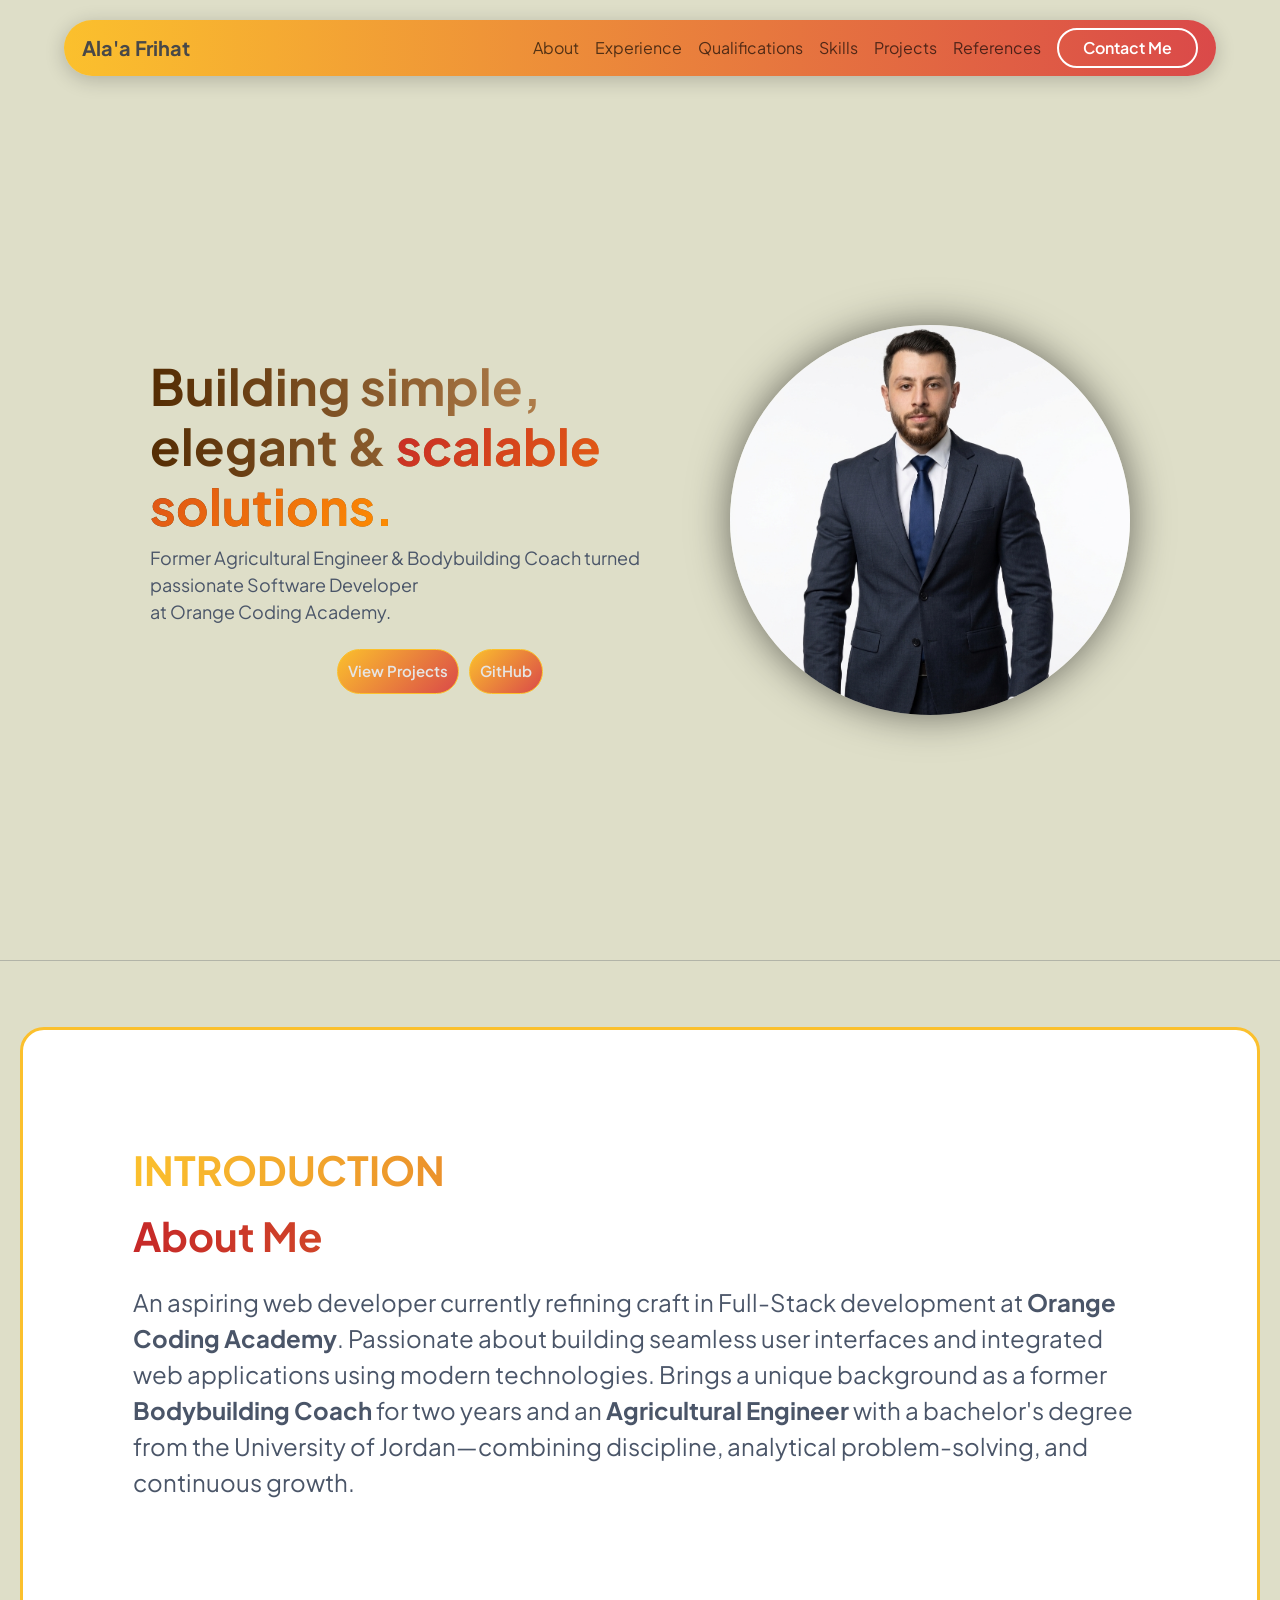
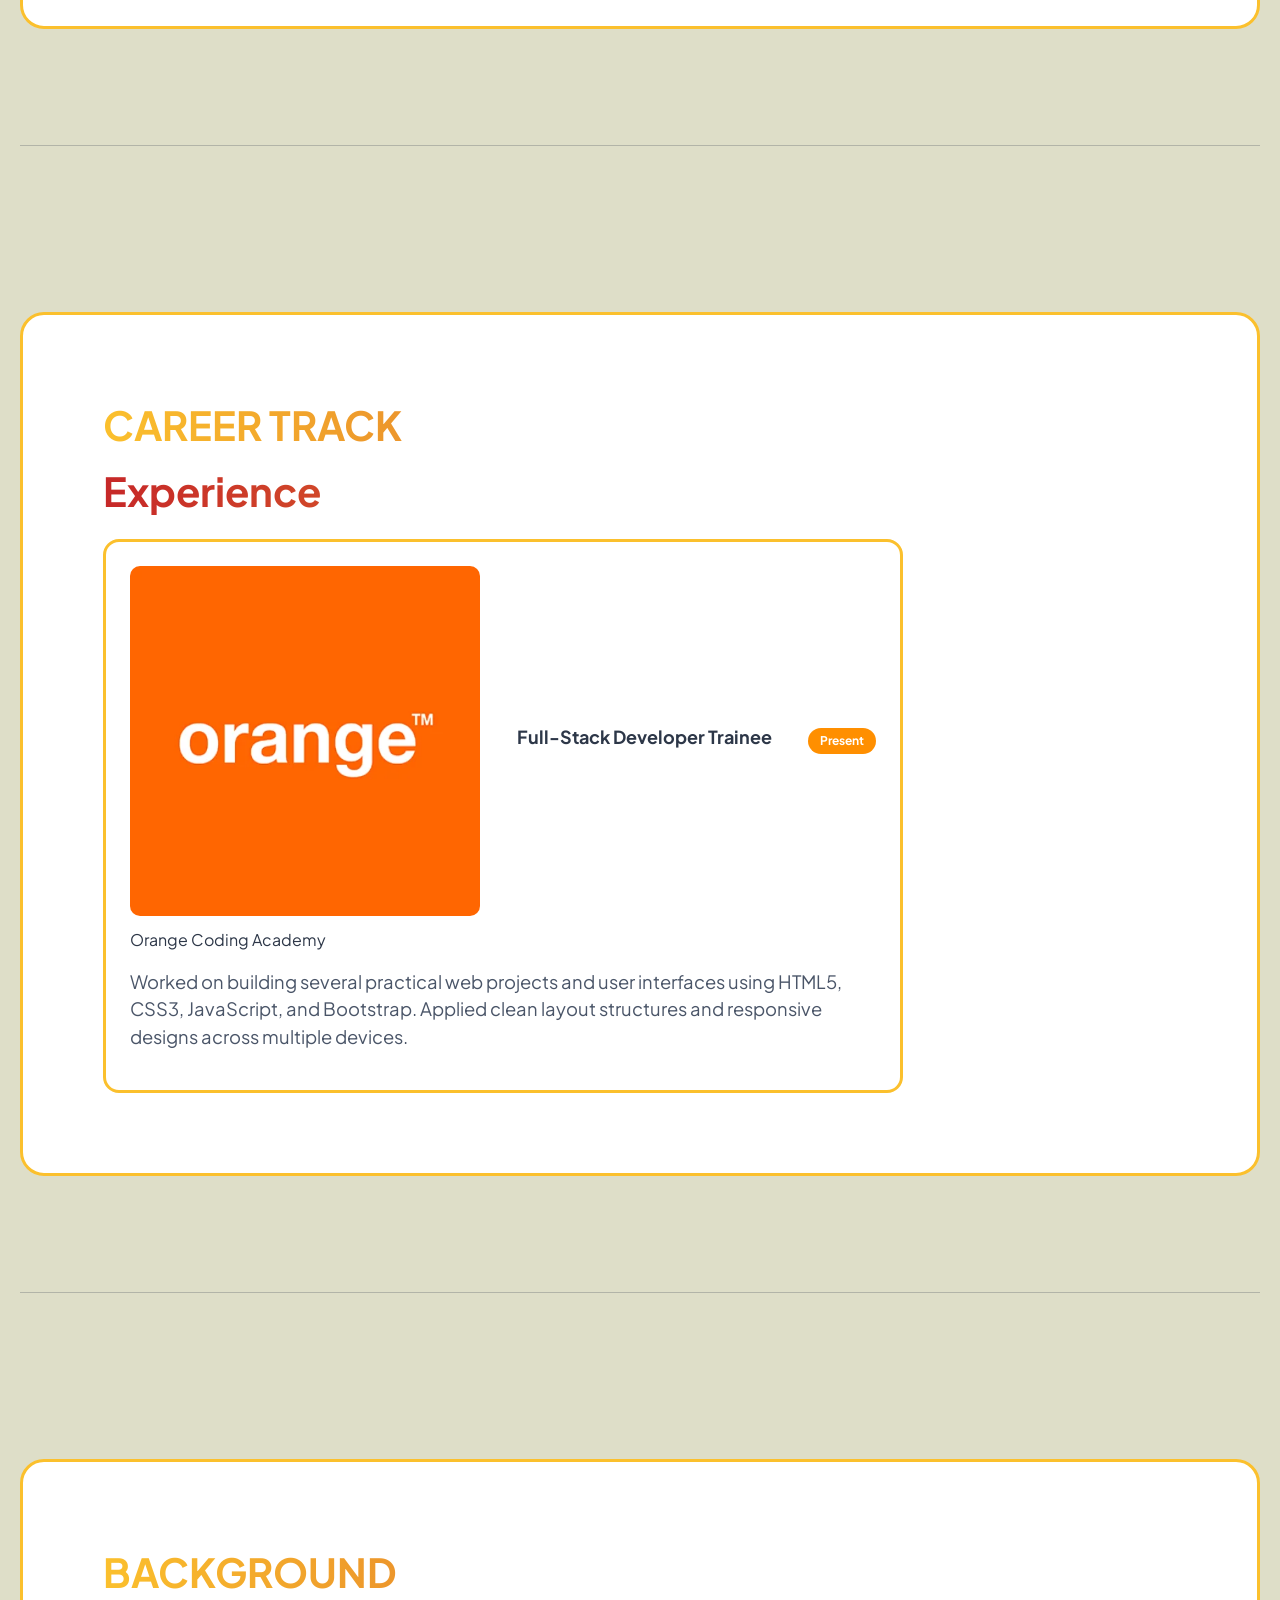
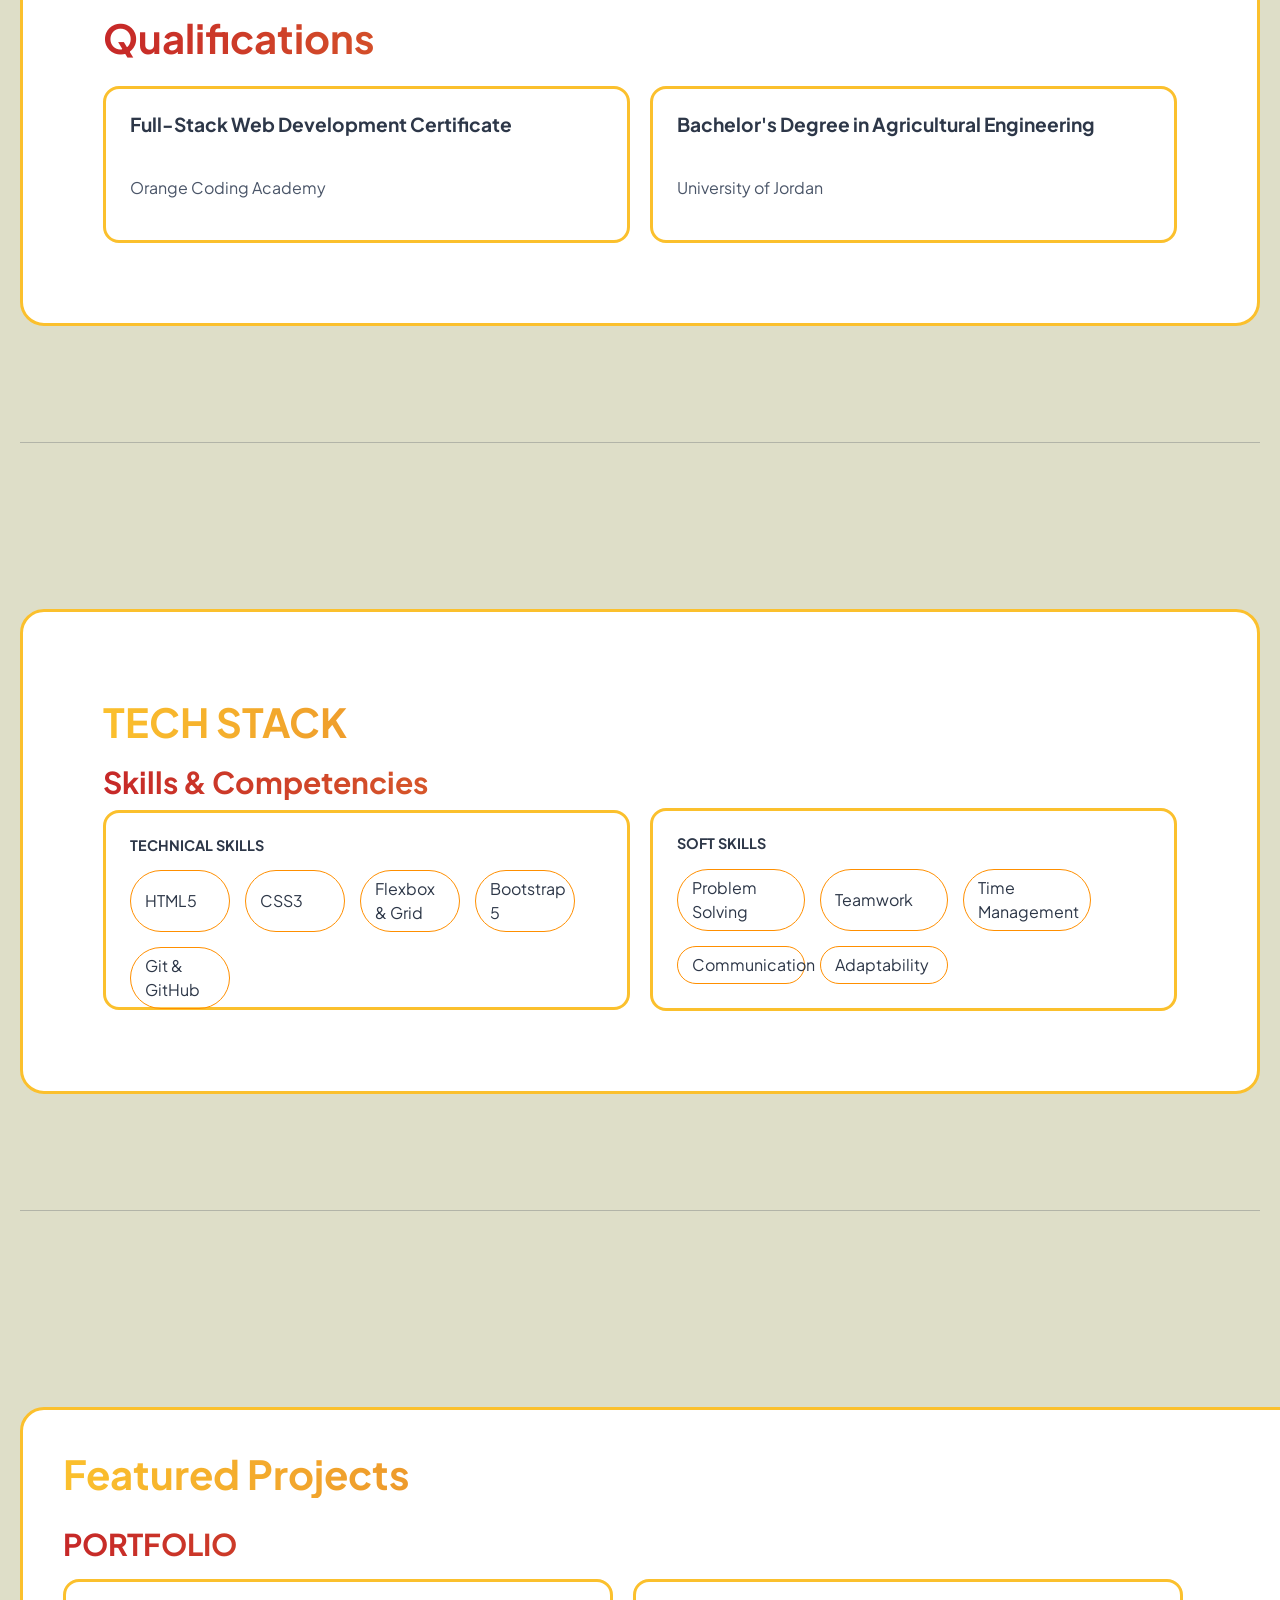
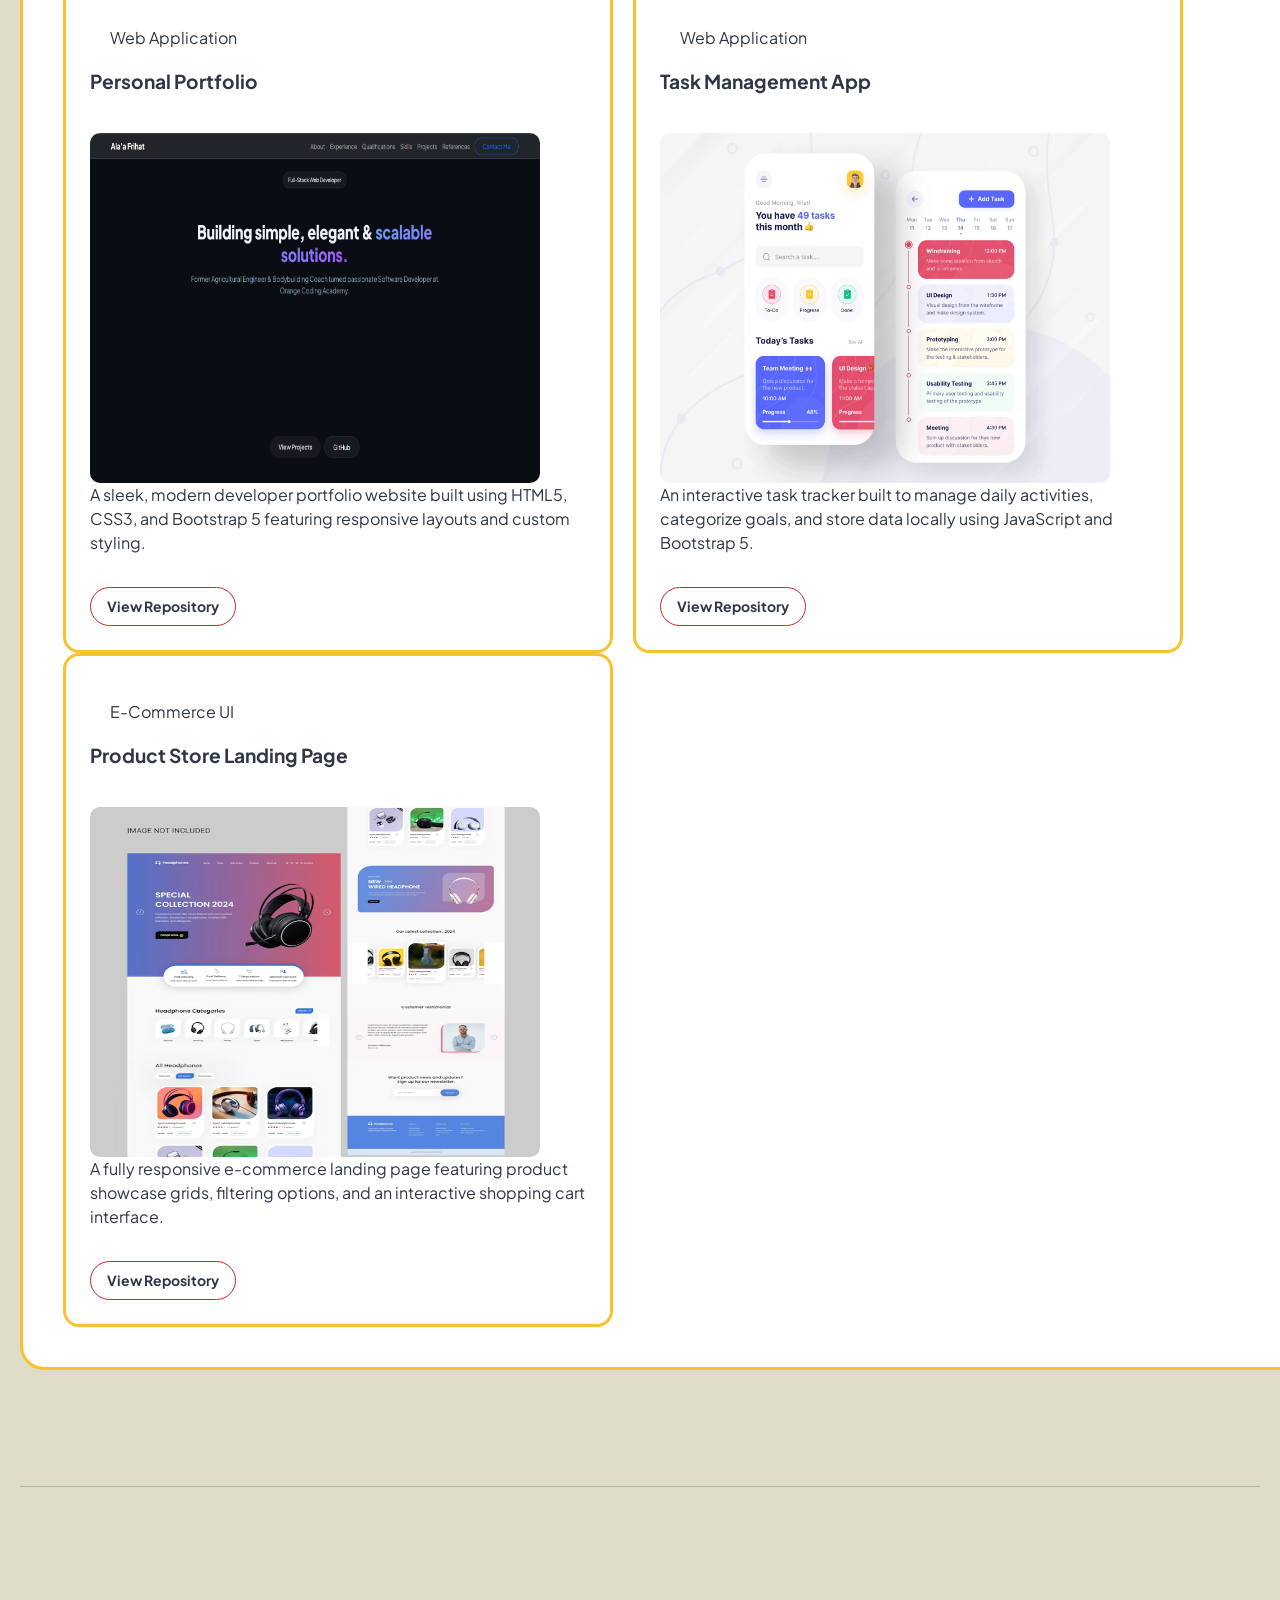
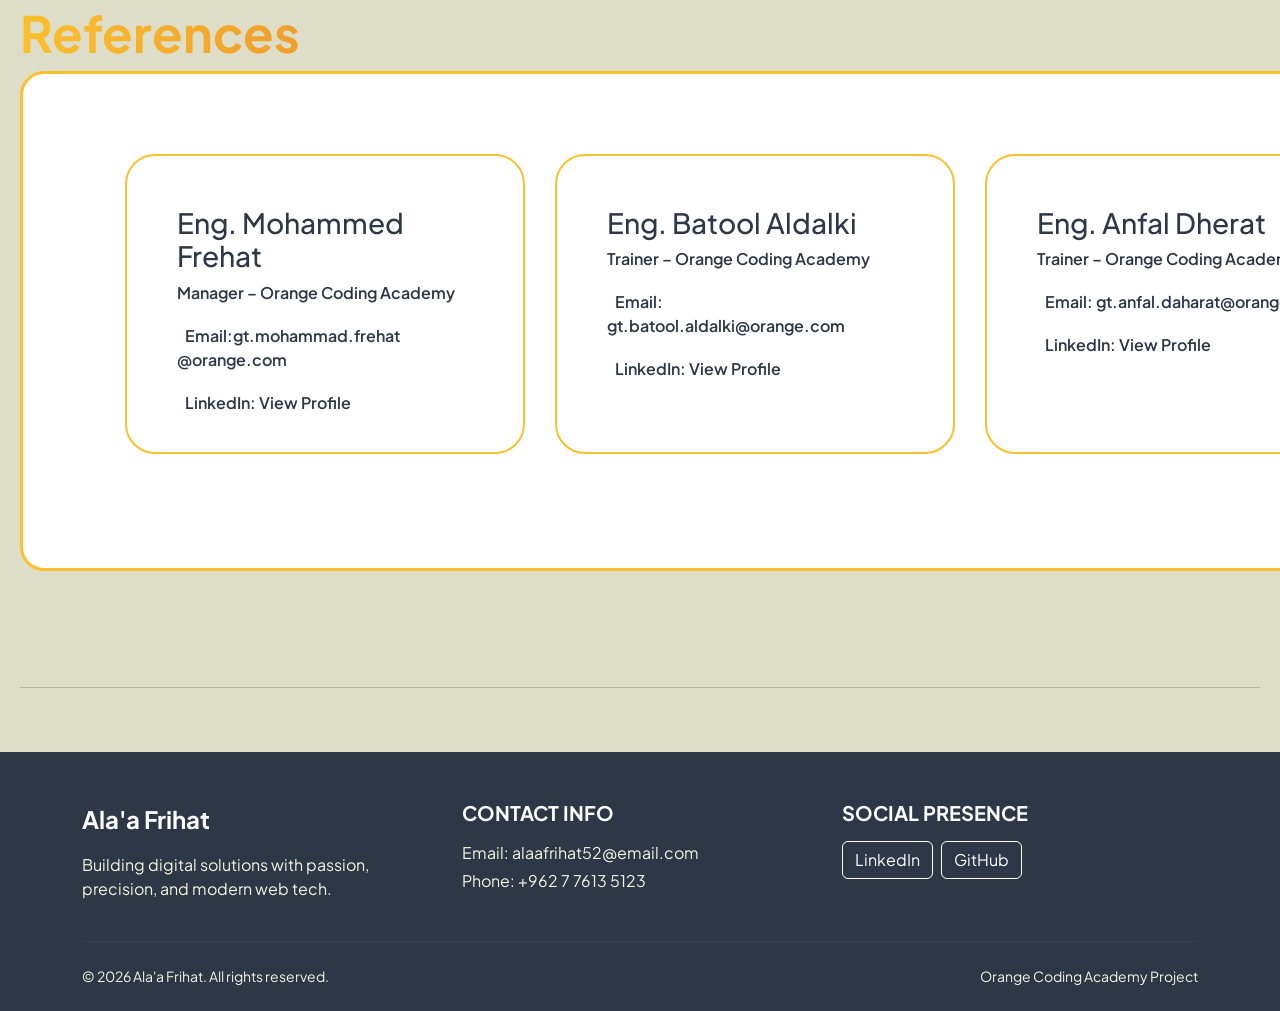
<file: index.html>
<!DOCTYPE html>
<html lang="en">
<head>
  <meta charset="UTF-8">
  <meta name="viewport" content="width=device-width, initial-scale=1.0">
  <title>Ala'a Frihat | Portfolio</title>
  <link href="https://cdn.jsdelivr.net/npm/bootstrap@5.3.2/dist/css/bootstrap.min.css" rel="stylesheet">
  <link href="https://fonts.googleapis.com/css2?family=Plus+Jakarta+Sans:wght@400;600;700;800&display=swap" rel="stylesheet">
  <link rel="stylesheet" href="Portfolio.css">
</head>
<body>
  <!-- Navbar -->
  <nav class="navbar navbar-expand-lg" 
       style="width:90%; margin:20px auto; border-radius:50px;
              background:linear-gradient(90deg,#FBC02D,#da4949);
              box-shadow:0 4px 20px rgba(0,0,0,0.2); ">
    <div class="container">
      <a class="navbar-brand fw-bold" href="#">
        Ala'a Frihat
      </a>
      <button class="navbar-toggler" type="button" data-bs-toggle="collapse" data-bs-target="#navbarNav">
        <span class="navbar-toggler-icon"></span>
      </button>
      <div class="collapse navbar-collapse" id="navbarNav">
        <ul class="navbar-nav ms-auto align-items-lg-center">
          <li class="nav-item"><a class="nav-link" href="#about">About</a></li>
          <li class="nav-item"><a class="nav-link" href="#experience">Experience</a></li>
          <li class="nav-item"><a class="nav-link" href="#qualifications">Qualifications</a></li>
          <li class="nav-item"><a class="nav-link" href="#skills">Skills</a></li>
          <li class="nav-item"><a class="nav-link" href="#projects">Projects</a></li>
          <li class="nav-item"><a class="nav-link" href="#references">References</a></li>
          <li class="nav-item ms-lg-2">
            <a class="btn btn-contact rounded-pill px-4" href="#contact">Contact Me</a>
          </li>
        </ul>
      </div>
    </div>
  </nav>

 
  <section class="hero-container">

    <div class="hero-left">
    <h1 class="text1"> Building simple, elegant & <span class="gradient">scalable solutions.</span></h1>
    <p class="text2">Former Agricultural Engineer & Bodybuilding Coach turned passionate Software Developer<br> at Orange Coding Academy.</p>
     <div class="hero-botton ">
      <a href="#projects" class="main-botton">View Projects</a>
      <a href="https://github.com/AlaaFrihat" target="_blank" class="sub-botton">GitHub</a>
    </div>
    </div>
    
    <div class="hero-right">
        <img src="me.jpg" alt="AlaaFrihat">
     </div>
   </section><hr>

<main class="main-container">
<section id="about" class="main2">

        <div class="about">
          <div class="tag tag-blue1">Introduction</div>
          <h2 class="sec-title">About Me</h2>
          <p class="sec-text">
            An aspiring web developer currently refining craft in Full-Stack development at <strong>Orange Coding Academy</strong>. Passionate about building seamless user interfaces and integrated web applications using modern technologies. Brings a unique background as a former <strong>Bodybuilding Coach</strong> for two years and an <strong>Agricultural Engineer</strong> with a bachelor's degree from the University of Jordan—combining discipline, analytical problem-solving, and continuous growth.
          </p>
        </div>
        
   
    </section><hr>

    <section id="experience" class="main2">
      <div class="tag tag-yellow">Career Track</div>
      <h2 class="sec-title">Experience</h2>
      <div class="box">
        <div class="head-inline">
          <img src="orange.png" class="Image-orange" alt="Orange Academy">
          <h3 class="or-title">Full-Stack Developer Trainee</h3>
          <span class="badge-pill">Present</span>
        </div>
        <p class="company">Orange Coding Academy</p>
        <p class="box-desc">
          Worked on building several practical web projects and user interfaces using HTML5, CSS3, JavaScript, and Bootstrap. Applied clean layout structures and responsive designs across multiple devices.
        </p>
      </div>
    </section><hr>

    <section id="qualifications" class="main2">
      <div class="tag tag-info">Background</div>
      <h2 class="sec-title">Qualifications</h2>
      <div class="grid-2columns">
        <div class="card-item">
          <h4 class="title">Full-Stack Web Development Certificate</h4>
          <p class="sub">Orange Coding Academy</p>    
        </div>
        <div class="card-item">
          <h4 class="title">Bachelor's Degree in Agricultural Engineering</h4>
          <p class="sub">University of Jordan</p>
        </div>
      </div>
    </section><hr>

    <section id="skills" class="main2">
      <div class="tag tag-blue2">Tech Stack</div>
      <h2 class="sec-title2">Skills & Competencies</h2>
      <div class="grid-2columns">
        <div class="box2">
          <h3 class="group-title text-blue">Technical Skills</h3>
          <div class="para-list">
            <span class="para para-html">HTML5</span>
            <span class="para para-css">CSS3</span>
            <span class="para para-layout">Flexbox & Grid</span>
            <span class="para para-bs">Bootstrap 5</span>
            <span class="para para-git">Git & GitHub</span>
          </div>
        </div>
        <div class="box">
          <h3 class="group-title text-green">Soft Skills</h3>
          <div class="para-list">
            <span class="para para-soft">Problem Solving</span>
            <span class="para para-soft">Teamwork</span>
            <span class="para para-soft">Time Management</span>
            <span class="para para-soft">Communication</span>
            <span class="para para-soft">Adaptability</span>
          </div>
        </div>
      </div>
    </section><hr>

    <section id="projects" class="main3">
      <h2 class="sec-title3">Featured Projects</h2>
      <div class="tag tag-red">Portfolio</div>
      <div class="po-grid">
        <div class="box3">
          <div class="header-inline">
            <span class="badge-blue">Web Application</span>
          </div>
          <h3 class="title">Personal Portfolio</h3>
          <img src="Portfolio.png" class="Image-me2" alt="Portfolio Project">
          <p class="sec-text1">A sleek, modern developer portfolio website built using HTML5, CSS3, and Bootstrap 5 featuring responsive layouts and custom styling.</p>
          <a href="https://github.com/AlaaFrihat/project" target="_blank" class="botton-card">View Repository</a>
        </div>
        <div class="box3">
          <div class="header-inline">
            <span class="badge-blue">Web Application</span>
          </div>
          <h3 class="title">Task Management App</h3>
          <img src="task management.png" class="Image-me3" alt="Task App">
          <p class="sec-text1">An interactive task tracker built to manage daily activities, categorize goals, and store data locally using JavaScript and Bootstrap 5.</p>
          <a href="https://github.com/AlaaFrihat/project" target="_blank" class="botton-card">View Repository</a>
        </div>
      </div>
      <div class="box3">
        <div class="header-inline">
          <span class="badge-blue">E-Commerce UI</span>
        </div>
        <h3 class="title">Product Store Landing Page</h3>
        <img src="ecommerce-landing-page-ui.png" class="Image-me4" alt="E-Commerce Project">
        <p class="sec-text1">A fully responsive e-commerce landing page featuring product showcase grids, filtering options, and an interactive shopping cart interface.</p>
        <a href="https://github.com/AlaaFrihat/project" target="_blank" class="botton-card">View Repository</a>
      </div>
    </section><hr>

    <section id="References" class="References">
    <h1>References</h1>
    <div class="ref-container">
      <div class="ref-box">
        <h3>Eng. Mohammed Frehat</h3>
        <p>Manager – Orange Coding Academy</p>
        <p><i class="fa-solid fa-envelope"></i> 
          Email:<a href="mailto:gt.mohammad.frehat@orange.com">gt.mohammad.frehat @orange.com
          </a></p>
        <p><i class="fa-brands fa-linkedin"></i>
          LinkedIn: <a href="https://www.linkedin.com/in/anfal-dherat/" target="_blank">View Profile</a></p>
      </div>
      <div class="ref-box">
        <h3>Eng. Batool Aldalki</h3>
        <p>Trainer – Orange Coding Academy</p>
        <p><i class="fa-solid fa-envelope"></i> 
          Email: <a href="mailto:gt.batool.aldalki@orange.com">gt.batool.aldalki@orange.com</a></p>
        <p><i class="fa-brands fa-linkedin"></i>
          LinkedIn: <a href="https://linkedin.com/in/batool-walid-b33894228" target="_blank">View Profile</a></p>
      </div>
      <div class="ref-box">
        <h3>Eng. Anfal Dherat</h3>
        <p>Trainer – Orange Coding Academy</p>
        <p><i class="fa-solid fa-envelope"></i> 
          Email: <a href="mailto:gt.batool.aldalki@orange.com">gt.anfal.daharat@orange.com</a></p>
        <p><i class="fa-brands fa-linkedin"></i>
          LinkedIn: <a href="https://www.linkedin.com/in/anfal-dherat/" target="_blank">View Profile</a></p>
      </div>
    </div>
  </section><hr>
  </main>

  <!------------------------------------------------------------------------------------------------------------------------->
  <footer id="contact" class="custom-footer pt-5 pb-4 mt-5">
    <div class="container">
      <div class="row gy-4">
        <div class="col-md-4">
          <a class="navbar-brand fw-bold fs-4 footer-brand" href="#">Ala'a Frihat</a>
          <p class="footer-text mt-3">Building digital solutions with passion, precision, and modern web tech.</p>
        </div>
        <div class="col-md-4">
          <h5 class="text-uppercase fw-bold footer-title mb-3">Contact Info</h5>
          <p class="footer-text mb-1">Email: alaafrihat52@email.com</p>
          <p class="footer-text">Phone: +962 7 7613 5123</p>
        </div>
        <div class="col-md-4">
          <h5 class="text-uppercase fw-bold footer-title mb-3">Social Presence</h5>
          <div class="d-flex gap-2">
            <a href="https://linkedin.com" target="_blank" class="btn btn-social ">LinkedIn</a>
            <a href="https://github.com/AlaaFrihat" target="_blank" class="btn btn-social ">GitHub</a>
          </div>
        </div>
      </div>
      <hr class="my-4">
      <div class="d-flex flex-column flex-sm-row justify-content-between footer-text small">
        <p class="mb-1 mb-sm-0">&copy; 2026 Ala'a Frihat. All rights reserved.</p>
        <p class="mb-0">Orange Coding Academy Project</p>
      </div>
    </div>
  </footer>

  <script src="https://cdnjs.cloudflare.com/ajax/libs/bootstrap/5.3.2/js/bootstrap.bundle.min.js"></script>
</body>
</html>
</file>
<file: Portfolio.css>
body {
  font-family: 'Plus Jakarta Sans', sans-serif;
  background-color: #dedec8;
  color: #2d3748;
} 

.custom-navbar {
  background-color: #FF8F00 !important;
  border-bottom: 1px solid #FF8F00 !important;
}

.navbar-brand{
  color: #484848 !important;
  font-weight: 600;
}

.nav-link:hover {
  color: #ffffff !important;
}

.btn-contact {
  color: #ffffff !important;
  border: 2px solid #ffffff !important;
  font-weight: 600;
}

.btn-contact:hover {
  background-color: #ffffff !important;
  color: #FF8F00 !important;
}


.custom-footer {
  background-color: #2d3748 !important;
  color: #ffffff !important;
  border-top: 1px solid #2d3748 !important;
}

.custom-footer .footer-title,
.custom-footer .footer-brand {
  color: #ffffff !important;
}

.custom-footer .footer-text {
  color: #F5F5DC !important;
}

.custom-footer .btn-social {
  color: #ffffff !important;
  border: 1px solid #ffffff !important;
  transition: all 0.3s ease;
}

.custom-footer .btn-social:hover {
  background-color: #FBC02D !important;
  border-color: #FBC02D !important;
  color: #2d3748 !important;
}

.custom-footer hr {
  border-color: rgba(255, 255, 255, 0.2) !important;
}

 .hero-right img{

  width: 400px;
  border-radius: 70%;
  box-shadow: 0 0 40px rgba(0, 0, 0, 0.54);
  transition: transform 0.4s ;
 }
.hero-right img:hover {
  transform: scale(1.05);
}

.hero-left h1 {
  font-size: 50px;
  font-weight: 700;
  background: linear-gradient(90deg, #542c03, #dca46d);
  -webkit-background-clip: text;
  -webkit-text-fill-color: transparent;
}
.hero-left a{
   border: 1px solid #FBC02D;
   border-radius: 70px;
   display: inline-block;
   padding: 10px;
   color: #e6e5e4;
   background: linear-gradient(135deg, #FBC02D 0%, #da4949 100%);
   font-size: 15px;
   font-weight: 600;
}
.hero-container {
display:flex; 
align-items:center;
justify-content:space-around;  
color:#fff;
padding:150px;
}

.gradient {
  background: linear-gradient(135deg, #C62828 0%, #FF8F00 100%);
  -webkit-background-clip: text;
  -webkit-text-fill-color: transparent;
}

.text1 {
  font-size: 2.75rem;
  font-weight: 800;
  margin-top: 60px;
  padding-top: 50px;
  color: #2d3748;
}
.text2 { 
  color: #4a5568;
  font-size: 1.125rem;
  margin-bottom: 24px;
}
.main-botton {
 
  transition: 0.3s ease-in-out;
  text-decoration: none;
}
.main-botton:hover {
  background-color: #C62828;
  border-color: #C62828;
  color: #ffffff;
  transform: translateY(-2px);
}
.sub-botton {
  background: #ffffff;
  border: 1px solid #f8f7f7;
 
  padding: 12px 28px;
  border-radius: 50px;
   font-weight: 700;
  text-decoration: none;
  transition: 0.3s ease-in-out; 
}
.sub-botton:hover {
  background-color: #C62828;
  border-color: #C62828;
  color: #ffffff;
  transform: translateY(-2px);
}
.hero-botton {
  display: flex;
  justify-content: center;
  gap: 10px;
  margin-bottom: 100px;
}
.main-container {
  max-width: 1500px;
  margin: 0 auto;
  padding: 0 20px;
  display: flex;
  flex-direction: column;
  gap: 100px;
}
.main2 {
  background: #ffffff;
  border: 3px solid #FBC02D;
  border-radius: 24px;
  padding: 80px;
  margin-top: 50px;
}
.grid-2columns {
  display: grid;
  grid-template-columns: repeat(auto-fit, minmax(300px, 1fr));
  gap: 20px;
  align-items: center;
}
.about{
    padding: 30px;
}
.tag {
  font-size: 1rem;
  font-weight: 700;
  text-transform: uppercase;
  margin-bottom: 12px;
}
.tag-blue1 { 

font-size: 40px;
   font-weight: 700;
   background: linear-gradient(90deg, #FBC02D, #C62828);
   -webkit-background-clip: text;
   -webkit-text-fill-color: transparent;

}
.tag-blue2{ 

font-size: 40px;
   font-weight: 700;
   background: linear-gradient(90deg, #FBC02D, #C62828);
   -webkit-background-clip: text;
   -webkit-text-fill-color: transparent;

}
.sec-title {

  margin-bottom: 24px;
 
  font-size: 40px;
   font-weight: 700;
   background: linear-gradient(90deg, #c62828, #FBC02D);
   -webkit-background-clip: text;
   -webkit-text-fill-color: transparent;
}

.sec-text {
  color: #4a5568;
  font-size: 1.5rem;
 

}
.text-center { 
  text-align: center;
  background: #ffffff;
}
.box-p {
  color: #2d3748;
  font-size: 0.875rem;
}
.Image-orange {
  height: 350px;
  width: 350px;
  border-radius: 10px;
}
.Image-me2, .Image-me3, .Image-me4 {
  height: 350px;
  width: 450px;
  border-radius: 10px;
}
.box {
  background: #ffffff;
  border: 3px solid #FBC02D;
  border-radius: 16px;
  padding: 24px;
  max-width: 800px;
  
}
.box2 {
  background: #ffffff;
  border: 3px solid #FBC02D;
  border-radius: 16px;
  padding: 24px;
  max-width: 800px;
  height: 200px;
}
.tag-yellow { 

  font-size: 40px;
   font-weight: 700;
   background: linear-gradient(90deg, #FBC02D, #C62828);
   -webkit-background-clip: text;
   -webkit-text-fill-color: transparent;
 }
.or-title {
  font-size: 1.125rem;
  font-weight: 700;
  color: #2d3748;
}
.head-inline {
  display: flex;
  justify-content: space-between;
  align-items: center;
  margin-bottom: 12px;
}
.badge-pill {
  background: #FF8F00;
  color: #ffffff;
  padding: 4px 12px;
  border-radius: 50px;
  font-size: 0.75rem;
  font-weight: 700;
}
.box-desc {
  color: #4a5568;
  font-size: 1.15rem;
}
.card-item {
  background: #ffffff;
  border: 3px solid #FBC02D;
  border-radius: 16px;
  padding: 24px;
}
.tag-info { 
 
  font-size: 40px;
   font-weight: 700;
   background: linear-gradient(90deg, #FBC02D, #C62828);
   -webkit-background-clip: text;
   -webkit-text-fill-color: transparent;
 }
.sec-title2{
    font-size: 30px;
   font-weight: 700;
   background: linear-gradient(90deg, #c62828, #FBC02D);
   -webkit-background-clip: text;
   -webkit-text-fill-color: transparent;
}
.sec-title3{

  margin-bottom: 24px;
 
  font-size: 40px;
   font-weight: 700;
   background: linear-gradient(90deg, #FBC02D, #c62828);
   -webkit-background-clip: text;
   -webkit-text-fill-color: transparent;
}



.title {
  font-size: 1.2rem;
  font-weight: 700;
  color: #2d3748;
  margin-bottom: 40px;
}
.sub {
  font-size: 1rem;
  color: #4a5568;
}
.group-title {
  font-size: 0.9rem;
  font-weight: 700;
  text-transform: uppercase;
  margin-bottom: 16px;
}
.para-soft{
   width: 128px;

  }
.para-list {
  display: flex;
  flex-wrap: wrap;
  gap: 15px;
  transition: 0.3s ease-in-out;
  
}
.text-blue { color: #2d3748; }
.text-green { color: #2d3748; }
.para {
  background: rgba(255, 255, 255, 0.2);
  border: 1px solid #FF8F00;
  padding: 6px 14px;
  border-radius: 50px;
  font-size: 1rem;
  color: #2d3748;
  display: inline-flex;
  align-items: center;
  transition: all 0.3s ease-in-out;
  cursor: pointer;
  text-decoration: none;
  
   
}
.para1 {
  background: rgba(255, 255, 255, 0.2);
  border: 1px solid #FF8F00;
  padding: 6px 14px;
  border-radius: 50px;
  font-size: 0.90rem;
  color: #2d3748;
  display: flex;
  flex-direction: column;
  align-items: center;
  transition: all 0.3s ease-in-out;
  cursor: pointer;
  text-decoration: none;
}

.para:hover {
  background-color: #C62828;
  color: #ffffff;
}
.para-html{
    width: 100px;
}
.para-html:hover {
  background-color: #C62828;
  border-color: #C62828;
  color: #ffffff;
}
.para-css{
    width:100px ;
}
.para-css:hover {
  background-color: #FF8F00;
  border-color: #FF8F00;
  color: #ffffff;
}
.para-layout{
    width: 100px;
}
.para-layout:hover {
  background-color: #02f1b1;
  border-color: #02f1b1;
  color: #ffffff;
}
.para-bs{
    width: 100px;
}
.para-bs:hover {
  background-color: #C62828;
  border-color: #C62828;
  color: #ffffff;
}
.para-git{
    width: 100px;
}
.para-git:hover {
  background-color: #FF8F00;
  border-color: #FF8F00;
  color: #ffffff;
 
}
.box3{
  background: #ffffff;
  border: 3px solid #FBC02D;
  border-radius: 16px;
  padding: 24px;
  max-width: 550px;
  
}

.para-soft:hover {
  background-color: #C62828;
  border-color: #C62828;
  color: #ffffff;
}
.tag-red { 
    font-size: 30px;
   font-weight: 700;
   background: linear-gradient(90deg, #C62828, #FBC02D);
   -webkit-background-clip: text;
   -webkit-text-fill-color: transparent;
} 

.header-inline {
  padding:20px;
  
}
.sec-text1 { font-size: 1rem; }
.botton-card {
  border: 1px solid #C62828;
  color: #2d3748;
  padding: 8px 16px;
  border-radius: 50px;
  text-align: center;
  font-size: 0.875rem;
  font-weight: 700;
  display: inline-flex;
  margin-top: 16px;
  transition: all 0.3s ease-in-out;
  text-decoration: none;
  background: #ffffff33;
}
.botton-card:hover {
  background-color: #f64444;
  border-color: #C62828;
  color: #ffffff;
  transform: translateY(-2px);
}
.main3 {
  background: #ffffff;
  border: 3px solid #FBC02D;
  border-radius: 24px;
  padding: 40px;
  
  
  width: 1470px;
  gap: 10px;
  margin-top: 80px;
}
.po-grid { 
    display: flex;
    gap: 20px;
    
 }

 
.quote {
  font-size: 1.125rem;
  font-style: italic;
  color: #2d3748;
  margin-bottom: 8px;
}
.quote-author {
  color: #C62828;
  font-family: monospace;
  font-size: 1.125rem;
}
<!---------------------------------------------->
.References {
  text-align: center;
  padding: 100px ;
}

.References h1 {
   font-size: 50px;
   font-weight: 700;
   background: linear-gradient(90deg, #FBC02D, #C62828);
   -webkit-background-clip: text;
   -webkit-text-fill-color: transparent;
}

.References i {
  color: #2d3748;
  margin-right: 8px;
  font-size: 18px;
}

.References a {
  color: #2d3748;
  font-weight: 600;
  text-decoration: none;
  transition: 0.3s ;
}

.References a:hover {
  color: #2d3748;
  text-decoration: underline;
}

.ref-container {
  display: flex;
  justify-content: center;
  flex-wrap: wrap;
  gap: 30px;
  border: 3px solid#FBC02D;
  background-color: #ffffff;
  border-radius: 24px;
  width: 1470px;
  height: 500px;
  padding: 80px;

}

.ref-box {
  border: 2px solid #FBC02D;
  border-radius: 30px;
  padding: 50px;
  width: 400px;
  color: #2d3748;
  font-weight: 600;
  transition: transform 0.3s ;
  height: 300px;
}

.ref-box:hover {
  transform: scale(0.9);
}


@media (max-width: 1024px) {
  .hero-container {
    padding: 60px 20px;
  }

  .main3, 
  .ref-container {
    width: 100%;
    max-width: 100%;
    height: auto;
    padding: 40px 20px;
  }

  .po-grid { 
    flex-direction: column; 
  }

  .Image-me {
    width: 280px;
    height: 300px;
    border-radius: 10px;
    object-fit: cover;
  }
}


@media (max-width: 768px) {
  *, *::before, *::after {
    box-sizing: border-box;
  }

  body {
    overflow-x: hidden;
  }

  .hero-container {
    flex-direction: column-reverse;
    padding: 30px 15px;
    text-align: center;
  }

  .hero-right img {
    width: 220px;
    margin-bottom: 20px;
  }

  .hero-left h1 {
    font-size: 28px;
  }

  .main2, .main3 {
    padding: 25px 15px;
    margin-top: 30px;
  }

  

  .ref-container {
    padding: 20px 10px;
  }

  .ref-box {
    width: 100%;
    height: auto;
    padding: 25px 15px;
  }
  

  .main-container,
  .main2,
  .main3 {
    width: 100% !important;
    max-width: 100% !important;
    padding-left: 10px !important;
    padding-right: 10px !important;
    box-sizing: border-box !important;
  }

  
  .grid-2columns {
    grid-template-columns: 1fr !important; 

  .box, 
  .box2, 
  .box3, 
  .card-item {
    width: 100% !important;
    max-width: 100% !important;
    height: auto !important;
    box-sizing: border-box !important;
    margin: 10px 0 !important;
  }
}
}



@media (max-width: 450px) {
  .hero-left h1 {
    font-size: 24px;
  }

  .sec-title, .sec-title2, .sec-title3, .References h1, .tag-blue1, .tag-yellow, .tag-info {
    font-size: 24px;
  }

  .sec-text {
    font-size: 1rem;
  }

  .Image-me2, .Image-me3, .Image-me4 {
    width: 100%;
    height: auto;
  }

  .Image-orange {
    width: 80px;
    height: 80px;
  }

  .or-title { 
    font-size: 0.9rem; 
  }
}
@media (max-width:300px) {
  .hero-left h1 {
    font-size: 24px;
  }

  .sec-title, .sec-title2, .sec-title3, .References h1, .tag-blue1, .tag-yellow, .tag-info {
    font-size: 24px;
  }

  .sec-text {
    font-size: 1rem;
  }

  .Image-me2, .Image-me3, .Image-me4 {
    width: 100%;
    height: auto;
  }

  .Image-orange {
    width: 80px;
    height: 80px;
  }

  .or-title { 
    font-size: 0.9rem; 
  }

}
</file>
